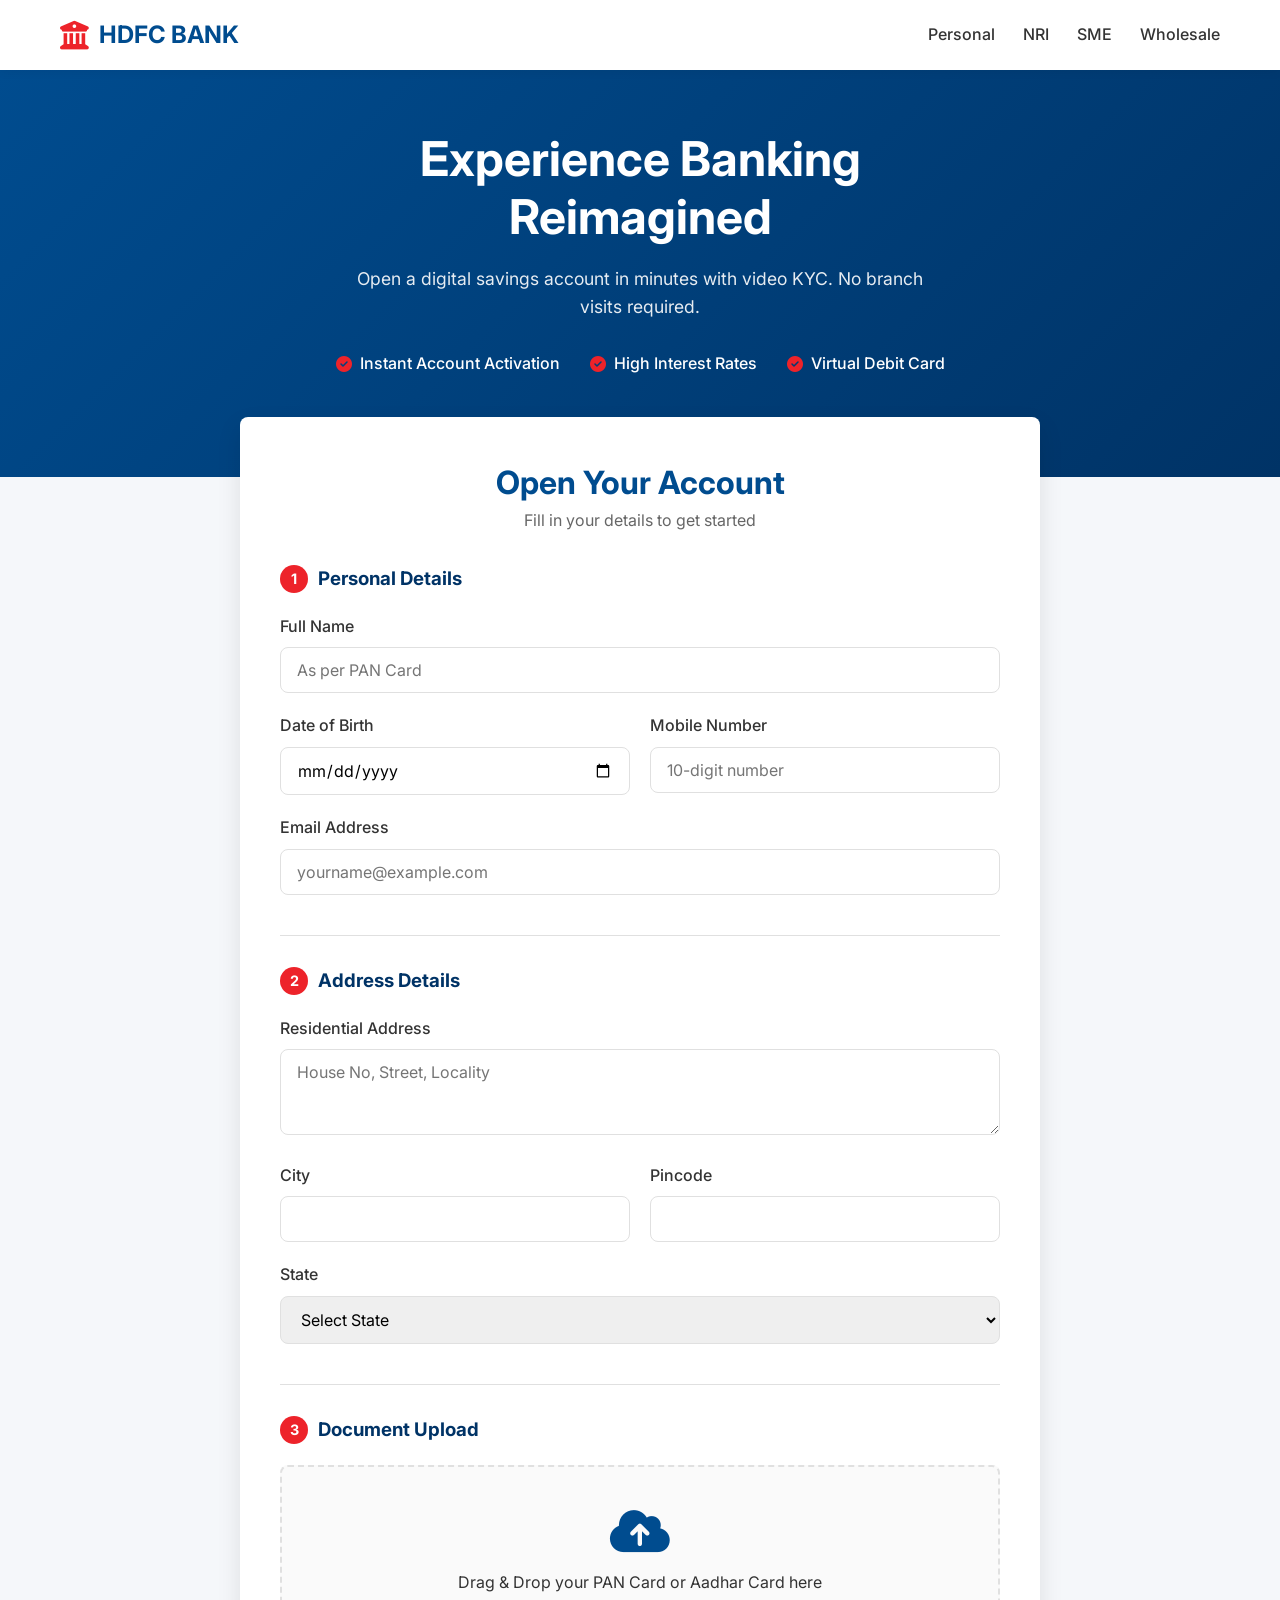
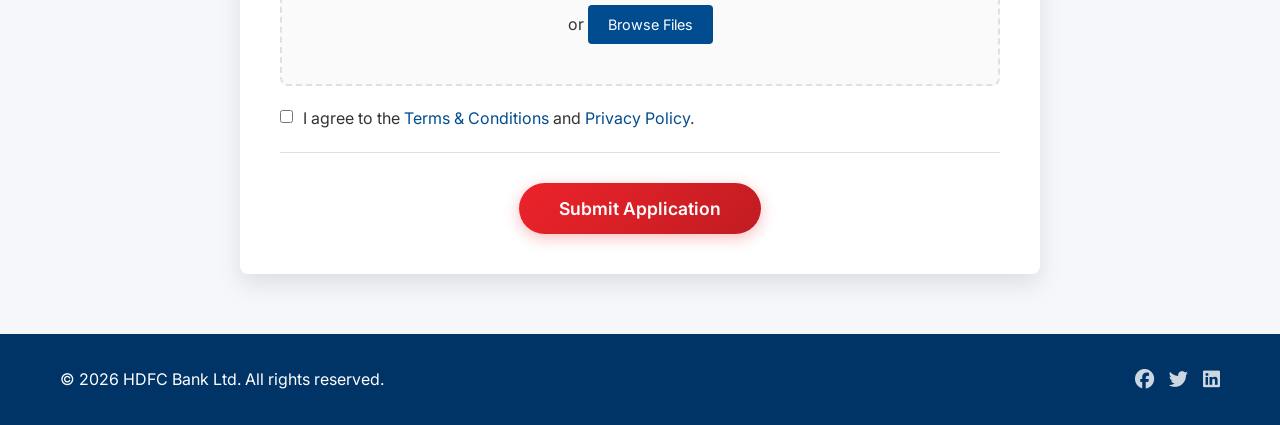
<file: index.html>
<!DOCTYPE html>
<html lang="en">
<head>
    <meta charset="UTF-8">
    <meta name="viewport" content="width=device-width, initial-scale=1.0">
    <title>HDFC Bank - Open Savings Account</title>
    <link rel="preconnect" href="https://fonts.googleapis.com">
    <link rel="preconnect" href="https://fonts.gstatic.com" crossorigin>
    <link href="https://fonts.googleapis.com/css2?family=Inter:wght@400;500;600;700&display=swap" rel="stylesheet">
    <link rel="stylesheet" href="style.css">
    <link rel="stylesheet" href="https://cdnjs.cloudflare.com/ajax/libs/font-awesome/6.4.0/css/all.min.css">
</head>
<body>
    <header class="header">
        <div class="container header-content">
            <div class="logo">
                <i class="fa-solid fa-building-columns"></i>
                <span>HDFC BANK</span>
            </div>
            <nav>
                <a href="#" class="nav-link">Personal</a>
                <a href="#" class="nav-link">NRI</a>
                <a href="#" class="nav-link">SME</a>
                <a href="#" class="nav-link">Wholesale</a>
            </nav>
        </div>
    </header>

    <main>
        <section class="hero">
            <div class="container hero-content">
                <div class="hero-text">
                    <h1>Experience Banking <br>Reimagined</h1>
                    <p>Open a digital savings account in minutes with video KYC. No branch visits required.</p>
                    <ul class="benefits-list">
                        <li><i class="fa-solid fa-check-circle"></i> Instant Account Activation</li>
                        <li><i class="fa-solid fa-check-circle"></i> High Interest Rates</li>
                        <li><i class="fa-solid fa-check-circle"></i> Virtual Debit Card</li>
                    </ul>
                </div>
                <!-- Optional: Hero visual could go here, but keeping it clean for the form focus -->
            </div>
        </section>

        <section class="form-section">
            <div class="container">
                <form id="accountForm" class="account-form">
                    <div class="form-header">
                        <h2>Open Your Account</h2>
                        <p>Fill in your details to get started</p>
                    </div>

                    <div class="form-step active" id="step1">
                        <h3><span class="step-number">1</span> Personal Details</h3>
                        <div class="input-group">
                            <label for="fullName">Full Name</label>
                            <input type="text" id="fullName" name="fullName" placeholder="As per PAN Card" required>
                        </div>
                        <div class="input-row">
                            <div class="input-group">
                                <label for="dob">Date of Birth</label>
                                <input type="date" id="dob" name="dob" required>
                            </div>
                            <div class="input-group">
                                <label for="mobile">Mobile Number</label>
                                <input type="tel" id="mobile" name="mobile" placeholder="10-digit number" pattern="[0-9]{10}" required>
                            </div>
                        </div>
                        <div class="input-group">
                            <label for="email">Email Address</label>
                            <input type="email" id="email" name="email" placeholder="yourname@example.com" required>
                        </div>
                    </div>

                    <div class="form-step" id="step2">
                        <h3><span class="step-number">2</span> Address Details</h3>
                        <div class="input-group">
                            <label for="address">Residential Address</label>
                            <textarea id="address" name="address" rows="3" placeholder="House No, Street, Locality" required></textarea>
                        </div>
                        <div class="input-row">
                            <div class="input-group">
                                <label for="city">City</label>
                                <input type="text" id="city" name="city" required>
                            </div>
                            <div class="input-group">
                                <label for="pincode">Pincode</label>
                                <input type="text" id="pincode" name="pincode" pattern="[0-9]{6}" required>
                            </div>
                        </div>
                        <div class="input-group">
                            <label for="state">State</label>
                            <select id="state" name="state" required>
                                <option value="">Select State</option>
                                <option value="MH">Maharashtra</option>
                                <option value="DL">Delhi</option>
                                <option value="KA">Karnataka</option>
                                <option value="TN">Tamil Nadu</option>
                                <!-- Add more as needed -->
                            </select>
                        </div>
                    </div>

                    <div class="form-step" id="step3">
                        <h3><span class="step-number">3</span> Document Upload</h3>
                         <div class="upload-container">
                            <div class="upload-box" id="dropZone">
                                <i class="fa-solid fa-cloud-arrow-up"></i>
                                <p>Drag & Drop your PAN Card or Aadhar Card here</p>
                                <span>or</span>
                                <label for="fileUpload" class="upload-btn">Browse Files</label>
                                <input type="file" id="fileUpload" name="documents" accept=".jpg,.png,.pdf" hidden>
                            </div>
                            <div id="filePreview" class="file-preview"></div>
                        </div>
                        <div class="checkbox-group">
                            <input type="checkbox" id="terms" required>
                            <label for="terms">I agree to the <a href="#">Terms & Conditions</a> and <a href="#">Privacy Policy</a>.</label>
                        </div>
                    </div>

                    <div class="form-actions">
                         <button type="submit" class="submit-btn">Submit Application</button>
                    </div>
                </form>
            </div>
        </section>
    </main>

    <footer class="footer">
        <div class="container footer-content">
            <p>&copy; 2026 HDFC Bank Ltd. All rights reserved.</p>
            <div class="social-links">
                <a href="#"><i class="fa-brands fa-facebook"></i></a>
                <a href="#"><i class="fa-brands fa-twitter"></i></a>
                <a href="#"><i class="fa-brands fa-linkedin"></i></a>
            </div>
        </div>
    </footer>

    <div id="successModal" class="modal">
        <div class="modal-content">
            <span class="close-modal">&times;</span>
            <i class="fa-solid fa-circle-check success-icon"></i>
            <h2>Application Submitted!</h2>
            <p>Your Request ID is #HDFC<span id="reqId"></span></p>
            <p>We will contact you shortly for Video KYC.</p>
            <button class="modal-btn" onclick="closeModal()">Close</button>
        </div>
    </div>

    <script src="script.js"></script>
</body>
</html>
</file>
<file: style.css>
:root {
    --primary-blue: #004c8f;
    --primary-red: #ed232a;
    --dark-blue: #003366;
    --light-bg: #f5f7fa;
    --white: #ffffff;
    --text-main: #333333;
    --text-light: #666666;
    --border-color: #e0e0e0;
    --success: #28a745;
    --shadow: 0 4px 6px -1px rgba(0, 0, 0, 0.1), 0 2px 4px -1px rgba(0, 0, 0, 0.06);
    --radius: 8px;
}

* {
    margin: 0;
    padding: 0;
    box-sizing: border-box;
    font-family: 'Inter', sans-serif;
}

body {
    background-color: var(--light-bg);
    color: var(--text-main);
    line-height: 1.6;
}

.container {
    max-width: 1200px;
    margin: 0 auto;
    padding: 0 20px;
}

/* Header */
.header {
    background-color: var(--white);
    box-shadow: 0 2px 10px rgba(0,0,0,0.05);
    height: 70px;
    display: flex;
    align-items: center;
    position: sticky;
    top: 0;
    z-index: 100;
}

.header-content {
    display: flex;
    justify-content: space-between;
    align-items: center;
    width: 100%;
}

.logo {
    display: flex;
    align-items: center;
    gap: 10px;
    font-size: 1.5rem;
    font-weight: 700;
    color: var(--primary-blue);
}

.logo i {
    color: var(--primary-red);
    font-size: 1.8rem;
}

.nav-link {
    text-decoration: none;
    color: var(--text-main);
    margin-left: 24px;
    font-weight: 500;
    transition: color 0.3s;
}

.nav-link:hover {
    color: var(--primary-blue);
}

/* Hero Section */
.hero {
    background: linear-gradient(135deg, var(--primary-blue) 0%, var(--dark-blue) 100%);
    color: var(--white);
    padding: 60px 0 100px; /* Extra padding bottom for overlap */
    text-align: center;
}

.hero h1 {
    font-size: 3rem;
    margin-bottom: 20px;
    line-height: 1.2;
}

.hero p {
    font-size: 1.1rem;
    opacity: 0.9;
    max-width: 600px;
    margin: 0 auto 30px;
}

.benefits-list {
    list-style: none;
    display: flex;
    justify-content: center;
    gap: 30px;
    flex-wrap: wrap;
}

.benefits-list li {
    display: flex;
    align-items: center;
    gap: 8px;
    font-weight: 500;
}

.benefits-list i {
    color: var(--primary-red);
}

/* Form Section */
.form-section {
    margin-top: -60px; /* Negative margin to pull form up */
    padding-bottom: 60px;
}

.account-form {
    background: var(--white);
    padding: 40px;
    border-radius: var(--radius);
    box-shadow: 0 10px 25px rgba(0,0,0,0.1);
    max-width: 800px;
    margin: 0 auto;
}

.form-header {
    text-align: center;
    margin-bottom: 30px;
}

.form-header h2 {
    color: var(--primary-blue);
    font-size: 2rem;
}

.form-header p {
    color: var(--text-light);
}

.form-step {
    margin-bottom: 30px;
    padding-bottom: 20px;
    border-bottom: 1px solid var(--border-color);
}

.form-step:last-of-type {
    border-bottom: none;
}

.form-step h3 {
    margin-bottom: 20px;
    display: flex;
    align-items: center;
    gap: 10px;
    color: var(--dark-blue);
}

.step-number {
    background-color: var(--primary-red);
    color: var(--white);
    width: 28px;
    height: 28px;
    border-radius: 50%;
    display: flex;
    justify-content: center;
    align-items: center;
    font-size: 0.9rem;
}

.input-group {
    margin-bottom: 20px;
}

.input-group label {
    display: block;
    margin-bottom: 8px;
    font-weight: 500;
    color: var(--text-main);
}

.input-group input,
.input-group select,
.input-group textarea {
    width: 100%;
    padding: 12px 16px;
    border: 1px solid var(--border-color);
    border-radius: var(--radius);
    font-size: 1rem;
    transition: all 0.3s;
}

.input-group input:focus,
.input-group select:focus,
.input-group textarea:focus {
    outline: none;
    border-color: var(--primary-blue);
    box-shadow: 0 0 0 3px rgba(0, 76, 143, 0.1);
}

.input-row {
    display: grid;
    grid-template-columns: 1fr 1fr;
    gap: 20px;
}

/* Upload Section */
.upload-box {
    border: 2px dashed var(--border-color);
    border-radius: var(--radius);
    padding: 40px;
    text-align: center;
    background-color: #fafafa;
    transition: all 0.3s;
    cursor: pointer;
}

.upload-box:hover, .upload-box.dragover {
    border-color: var(--primary-blue);
    background-color: rgba(0, 76, 143, 0.05);
}

.upload-box i {
    font-size: 3rem;
    color: var(--primary-blue);
    margin-bottom: 15px;
}

.upload-btn {
    display: inline-block;
    background-color: var(--primary-blue);
    color: var(--white);
    padding: 8px 20px;
    border-radius: 4px;
    cursor: pointer;
    margin-top: 10px;
    font-size: 0.9rem;
    transition: background 0.3s;
}

.upload-btn:hover {
    background-color: var(--dark-blue);
}

.file-preview {
    margin-top: 15px;
    font-size: 0.9rem;
    color: var(--text-main);
}

.checkbox-group {
    display: flex;
    align-items: flex-start;
    gap: 10px;
    margin-top: 20px;
}

.checkbox-group input {
    margin-top: 4px;
}

.checkbox-group a {
    color: var(--primary-blue);
    text-decoration: none;
}

/* Actions */
.form-actions {
    text-align: center;
    margin-top: 20px;
}

.submit-btn {
    background: linear-gradient(135deg, var(--primary-red) 0%, #c01c22 100%);
    color: var(--white);
    border: none;
    padding: 15px 40px;
    font-size: 1.1rem;
    font-weight: 600;
    border-radius: 50px;
    cursor: pointer;
    box-shadow: 0 4px 15px rgba(237, 35, 42, 0.3);
    transition: transform 0.2s, box-shadow 0.2s;
}

.submit-btn:hover {
    transform: translateY(-2px);
    box-shadow: 0 6px 20px rgba(237, 35, 42, 0.4);
}

/* Footer */
.footer {
    background-color: var(--dark-blue);
    color: var(--white);
    padding: 30px 0;
    margin-top: auto;
}

.footer-content {
    display: flex;
    justify-content: space-between;
    align-items: center;
}

.social-links {
    display: flex;
    gap: 15px;
}

.social-links a {
    color: var(--white);
    font-size: 1.2rem;
    opacity: 0.8;
    transition: opacity 0.3s;
}

.social-links a:hover {
    opacity: 1;
}

/* Modal */
.modal {
    display: none;
    position: fixed;
    top: 0;
    left: 0;
    width: 100%;
    height: 100%;
    background-color: rgba(0,0,0,0.5);
    z-index: 1000;
    justify-content: center;
    align-items: center;
    opacity: 0;
    transition: opacity 0.3s;
}

.modal.show {
    opacity: 1;
}

.modal-content {
    background-color: var(--white);
    padding: 40px;
    border-radius: var(--radius);
    text-align: center;
    max-width: 400px;
    width: 90%;
    transform: translateY(20px);
    transition: transform 0.3s;
}

.modal.show .modal-content {
    transform: translateY(0);
}

.success-icon {
    font-size: 4rem;
    color: var(--success);
    margin-bottom: 20px;
}

.close-modal {
    position: absolute;
    top: 15px;
    right: 20px;
    font-size: 1.5rem;
    cursor: pointer;
    color: var(--text-light);
}

.modal-btn {
    background-color: var(--primary-blue);
    color: var(--white);
    border: none;
    padding: 10px 30px;
    border-radius: 25px;
    margin-top: 20px;
    cursor: pointer;
    font-weight: 500;
}

/* Responsive */
@media (max-width: 768px) {
    .input-row {
        grid-template-columns: 1fr;
    }
    
    .hero h1 {
        font-size: 2.2rem;
    }
    
    .nav-link {
        display: none; /* Simplify nav for mobile */
    }
}
</file>
